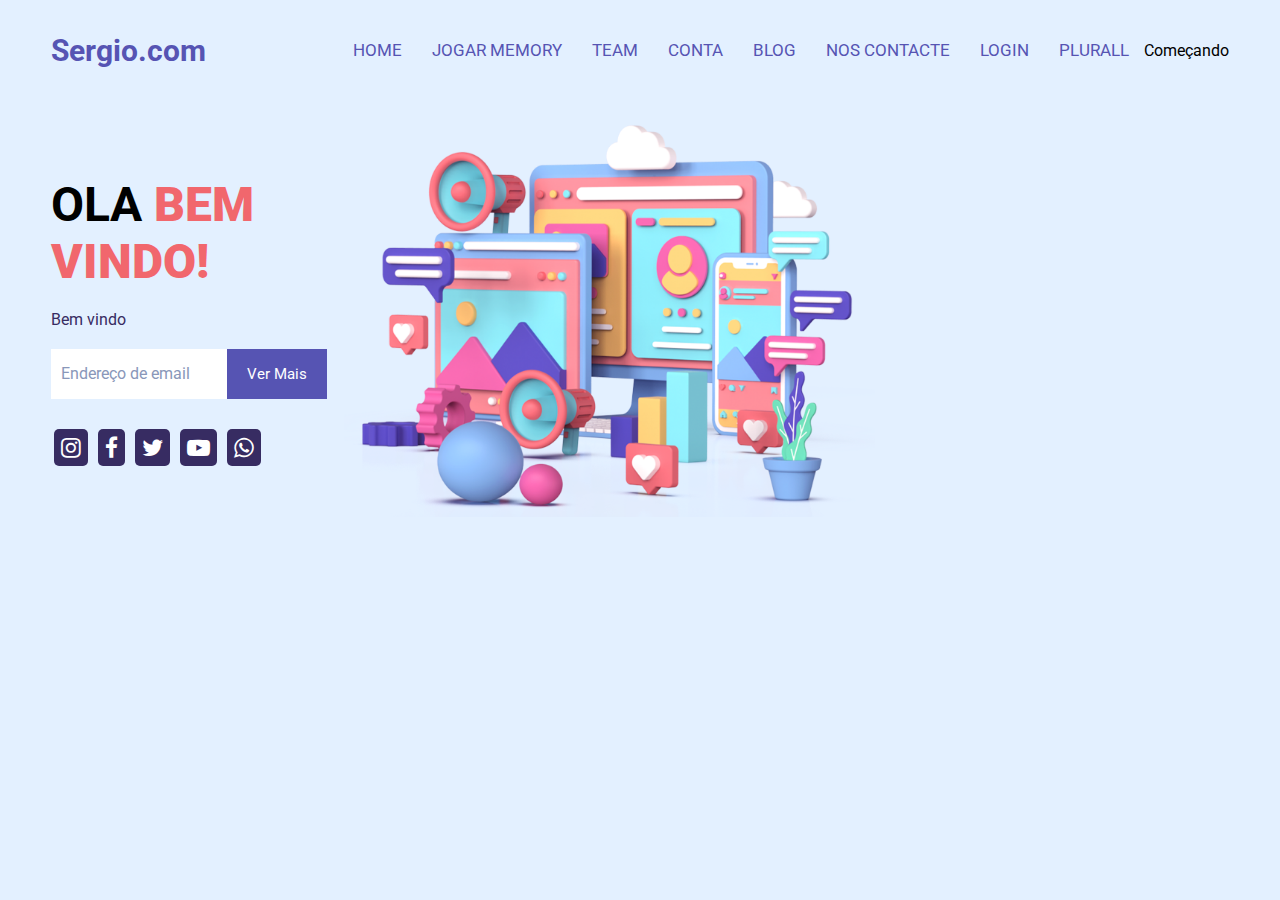
<file: index.html>
<!DOCTYPE html>
<html lang="pt-br">

<head>
    <meta charset="UTF-8">
    <meta http-equiv="X-UA-Compatible" content="IE=edge">
    <meta name="viewport" content="width=device-width, initial-scale=1.0">
    <link rel="stylesheet" href="https://cdnjs.cloudflare.com/ajax/libs/font-awesome/4.7.0/css/font-awesome.min.css">
    <link rel="stylesheet" href="estilo.css">
    <title>Sergio</title>
</head>

<body>
    <div class="container">
        <!-- nav -->
        <nav>
            <div class="logo">
                <a href="index.html">Sergio.com</a>
            </div>
            <ul>
                <li><a href="#">Home</a></li>
                <li><a href="Servidor.html">jogar Memory</a></li>
                <li><a href="#">Team</a></li>
                <li><a href="#">conta</a></li>
                <li><a href="#">Blog</a></li>
                <li><a href="#">nos contacte</a></li>
                <li><a href="#">Login</a></li>
                <li><a href="https://www.plurall.net/">plurall</a></li
                <button>Começando</button>
            </ul>
            <div class="menu-icon">
                <img src="imagens/menu.png">
            </div>
        </nav>
        <!-- end nav -->
        <main>
            <div class="text-bx">
                <h1> 
                OLA <b> Bem vindo!
                    </h1>
                <p>Bem vindo</p>
            
                <!form action="https://api.sheetmonkey.io/form/usuBNtCRXHunqnXwmiLwMf" method="post">
                    
        
                <!/form>
                <div class="input-bx">
                    <input type="email" placeholder="Endereço de email">
                    <button>Ver Mais</button>
                </div>

                <div class="medias-socias">
                    <a href="https://www.instagram.com/sergio_martins.s/"> <i class="fa fa-instagram"></i> </a>
                    <a href="#"> <i class="fa fa-facebook"></i> </a>
                    <a href="#"> <i class="fa fa-twitter"></i> </a>
                    <a href="#"> <i class="fa fa-youtube-play"></i> </a>
                    <a href="#"> <i class="fa fa-whatsapp"></i> </a>

                </div>
            </div>


            <div class="img-bx">
                <img src="imagens/jornada-marketing.png">
            </div>
        </main>
    </div>

    <script src="main.js"></script>
</body>
</html>
</file>
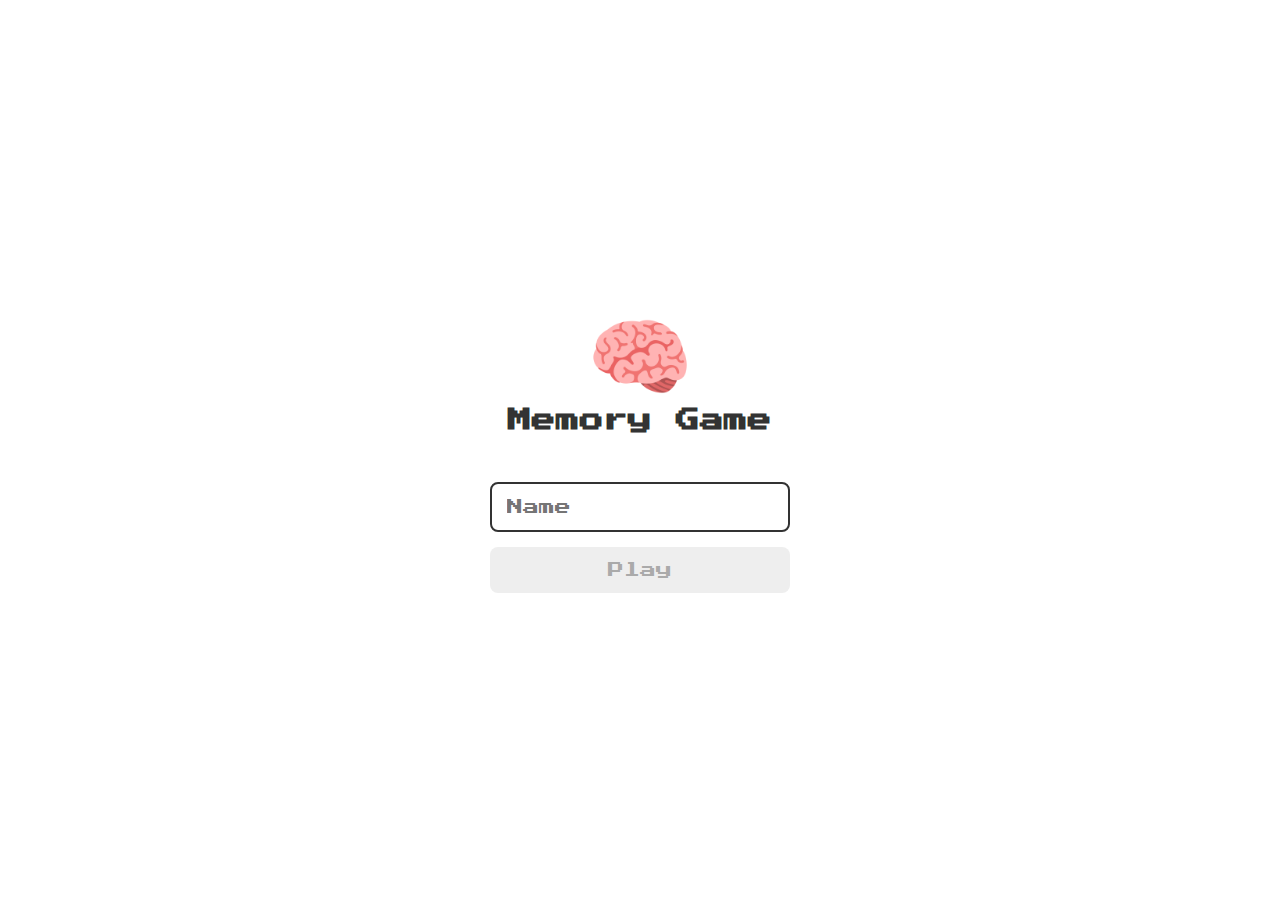
<file: Servidor.html>
<!DOCTYPE html>
<html lang="en">
<head>
  <meta charset="UTF-8">
  <meta name="viewport" content="width=device-width, initial-scale=1.0">

  <link rel="stylesheet" href="./css/reset.css">
  <link rel="stylesheet" href="./css/login.css">

  <script defer src="./js/login.js"></script>

  <title>Memory Game | Login</title>
</head>
<body>
  
  <form class="login-form">

    <div class="login__header">
      <img src="./images/brain.png" alt="brain icon">
      <h1>Memory Game</h1>
    </div>

    <input type="text" placeholder="Name" class="login__input">
    <button type="submit" class="login__button" disabled>Play</button>

  </form>

</body>
</html>
</file>
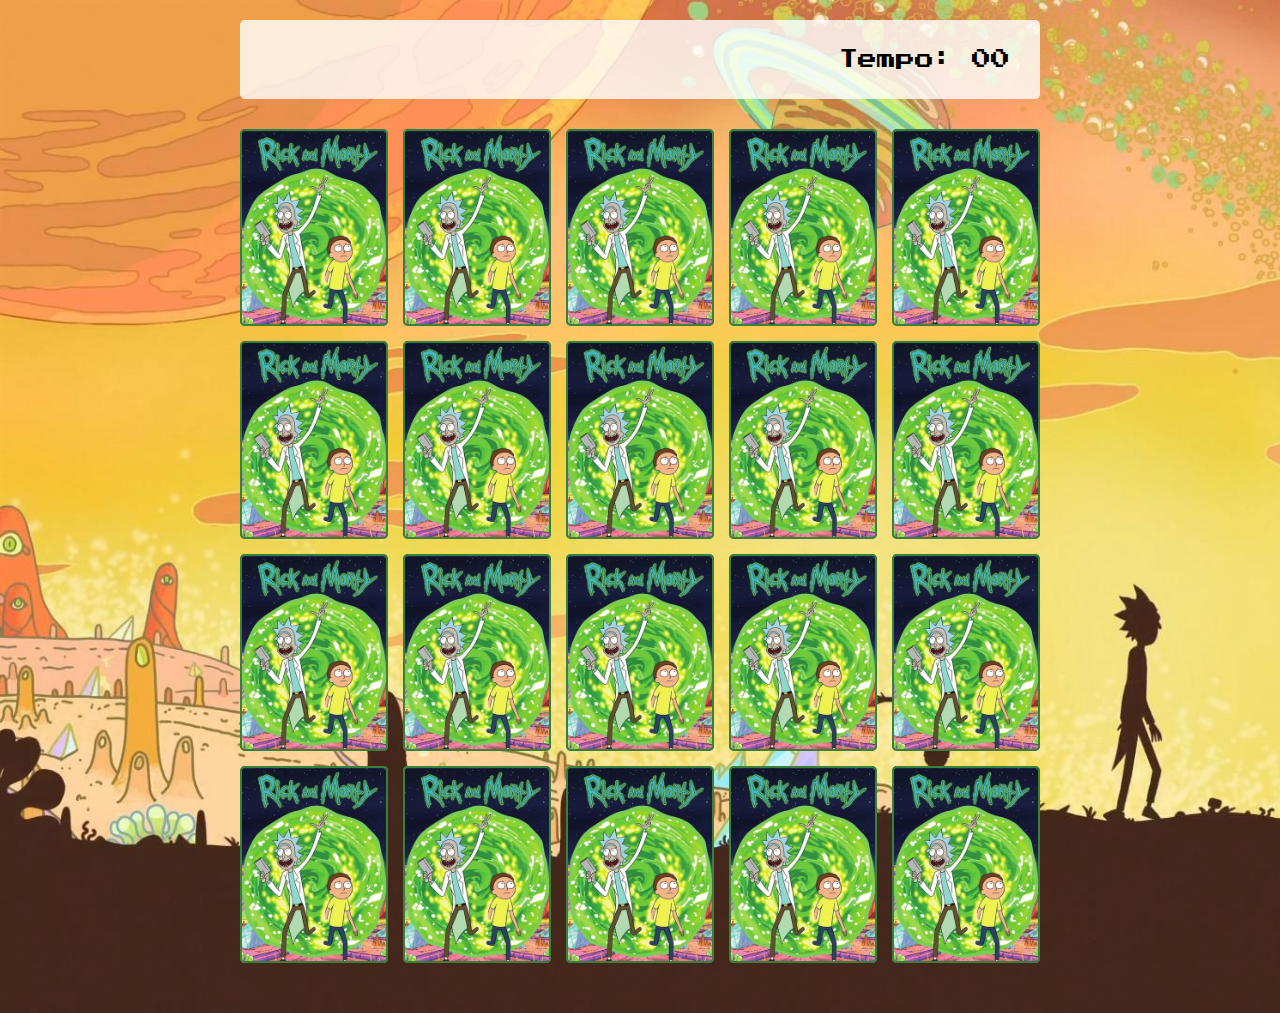
<file: pages/game.html>
<!DOCTYPE html>
<html lang="en">
<head>
  <meta charset="UTF-8">
  <meta name="viewport" content="width=device-width, initial-scale=1.0">

  <link rel="stylesheet" href="../css/reset.css">
  <link rel="stylesheet" href="../css/game.css">

  <script defer src="../js/game.js"></script>

  <title>Memory Game</title>
</head>
<body>

  <main>
    <header>
      <span class="player"></span>
      <span>Tempo: <span class="timer">00</span></span>
    </header>
  
    <div class="grid"></div>
  </main>

</body>
</html>
</file>
<file: estilo.css>
@import url('https://fonts.googleapis.com/css2?family=Roboto:ital,wght@0,100;0,300;0,400;0,500;0,700;0,900;1,100;1,300;1,400;1,500;1,700;1,900&display=swap');
*{
    margin: 0;
    padding: 0;
    box-sizing: border-box;
    font-family: 'Roboto',sans-serif;
}
body{
    background-color: #e3f0ff;
    min-height: 100vh;
}
.container{
    max-width: 1300px;
    margin: 0 auto;
    padding: 0 4%;
}
nav{
    display: flex;
    justify-content: space-between;
    align-items: center;
    height: 100px;
}
nav .menu-icon{
    cursor: pointer;
    display: none;
}
nav .logo a{
    font-size: 30px;
    font-weight: bold;
    color: #5654b3;
    text-decoration: none;
}
nav ul{
    display: flex;
    list-style: none;
    align-items: center;
}
nav ul li{
    padding: 0 15px;
}
nav ul li a{
    text-decoration: none;
    font-size: 17px;
    text-transform: uppercase;
    color: #5654b3;
}
nav ul button{
    border: none;
    background-color: #5654b3;
    color: white;
    padding: 10px 20px;
    border-radius: 5px;
    font-size: 16px;
    letter-spacing: 1px;
    margin-left: 20px;
    cursor: pointer;
}
main{
    margin-top: 20px;
    display: flex;
    align-items: center;
    justify-content: space-between;
}
.text-bx{
    width: 40%;
}
.text-bx h1{
    font-size: 3rem;
    text-transform: uppercase;
}
.text-bx h1 b{
    color: #f1676d;
}
.text-bx p{
    color: #372c62;
    font-weight: 400;
    margin-top: 20px;
}
.text-bx .input-bx{
    margin: 20px 0;
    display: flex;
}
.text-bx .input-bx input{
    width: 60%;
    display: block;
    height: 50px;
    padding: 10px;
    border: none;
    outline: none;
    color: #8997b9;
    font-size: 16px;
}
.text-bx .input-bx input::placeholder{
    color: #8997b9;
}
.text-bx .input-bx button{
    outline: none;
    border: none;
    padding: 10px 20px;
    background-color: #5654b3;
    color: white;
    cursor: pointer;
    font-size: 15px;
}
.medias-socias{
    margin-top: 30px;
}
.medias-socias a{
    text-decoration: none;
}

.medias-socias i{
    font-size: 23px;
    margin: 0 3px;
    color: white;
    background-color: #372c62;
    padding: 7px;
    border-radius: 5px;
}
.img-bx{
    width: 60%;
}
.img-bx img{
    width: 100%;
}
@media (max-width:970px) {
    nav .menu-icon{
        display: block;
    }
    nav ul{
        position: fixed;
        width: 60%;
        height: 100%;
        top: 0;
        left: 0;
        transform: translateX(-100%);
        display: flex;
        align-items: center;
        flex-direction: column;
        justify-content: center;
        transition: 0.3s ease-in;
        background-color: #5654b3;
    }
    nav ul.active{
        transform: translateX(0);
    }
    nav ul li{
        padding: 10px;
    }
    nav ul li a{
        font-size: 18px;
        color: white;
    }
    nav ul button{
        background-color: #f1676d;
        font-size: 18px;
        margin: 10px;
    }
    main{
        flex-direction: column;
    }
    .text-bx,
    .img-bx{
        width: 100%;
        text-align: center;
    }
    .text-bx{
        margin-bottom: 40px;
    }
    .text-bx .input-bx{
        justify-content: center;
    }
}
</file>
<file: css/login.css>
.login-form {
  align-items: center;
  display: flex;
  flex-direction: column;
  height: 100vh;
  justify-content: center;
}

.login__header {
  align-items: center;
  display: flex;
  flex-direction: column;
  justify-content: center;
  margin-bottom: 50px;
}

.login__header img {
  width: 100px;
}

.login__header h1 {
  color: #333;
  font-size: 1.5em;
}

.login__input {
  border: 2px solid #333;
  border-radius: 8px;
  color: #333;
  font-size: 1em;
  margin-bottom: 15px;
  max-width: 300px;
  outline: none;
  padding: 15px;
  width: 100%;
}

.login__button {
  background-color: #ee665c;
  border-radius: 8px;
  color: #fff;
  cursor: pointer;
  font-size: 1em;
  max-width: 300px;
  padding: 15px;
  width: 100%;
}

.login__button:disabled {
  background-color: #eee;
  color: #aaa;
  cursor: auto;
}
</file>
<file: css/game.css>
main {
  display: flex;
  flex-direction: column;
  width: 100%;
  background-image: url('../images/bg.jpg');
  background-size: cover;
  min-height: 100vh;
  align-items: center;
  justify-content: center;
  padding: 20px 20px 50px;
}

header {
  display: flex;
  align-items: center;
  justify-content: space-between;
  background-color: rgba(255, 255, 255, 0.8);
  font-size: 1.2em;
  width: 100%;
  max-width: 800px;
  padding: 30px;
  margin: 0 0 30px;
  border-radius: 5px;
}

.grid {
  display: grid;
  grid-template-columns: repeat(5, 1fr);
  gap: 15px;
  width: 100%;
  max-width: 800px;
  margin: 0 auto;
}

.card {
  aspect-ratio: 3/4;
  width: 100%;
  border-radius: 5px;
  position: relative;
  transition: all 380ms ease;
  transform-style: preserve-3d;
  background-color: #ccc;
}

.face {
  width: 100%;
  height: 100%;
  position: absolute;
  background-size: cover;
  background-position: center;
  border: 2px solid #39813a;
  border-radius: 5px;
  transition: all 380ms ease;
}

.front {
  transform: rotateY(180deg);
}

.back {
  background-image: url('../images/back.png');
  backface-visibility: hidden;
}

.reveal-card {
  transform: rotateY(180deg);
}

.disabled-card {
  filter: saturate(0);
  opacity: 0.5;
}
</file>
